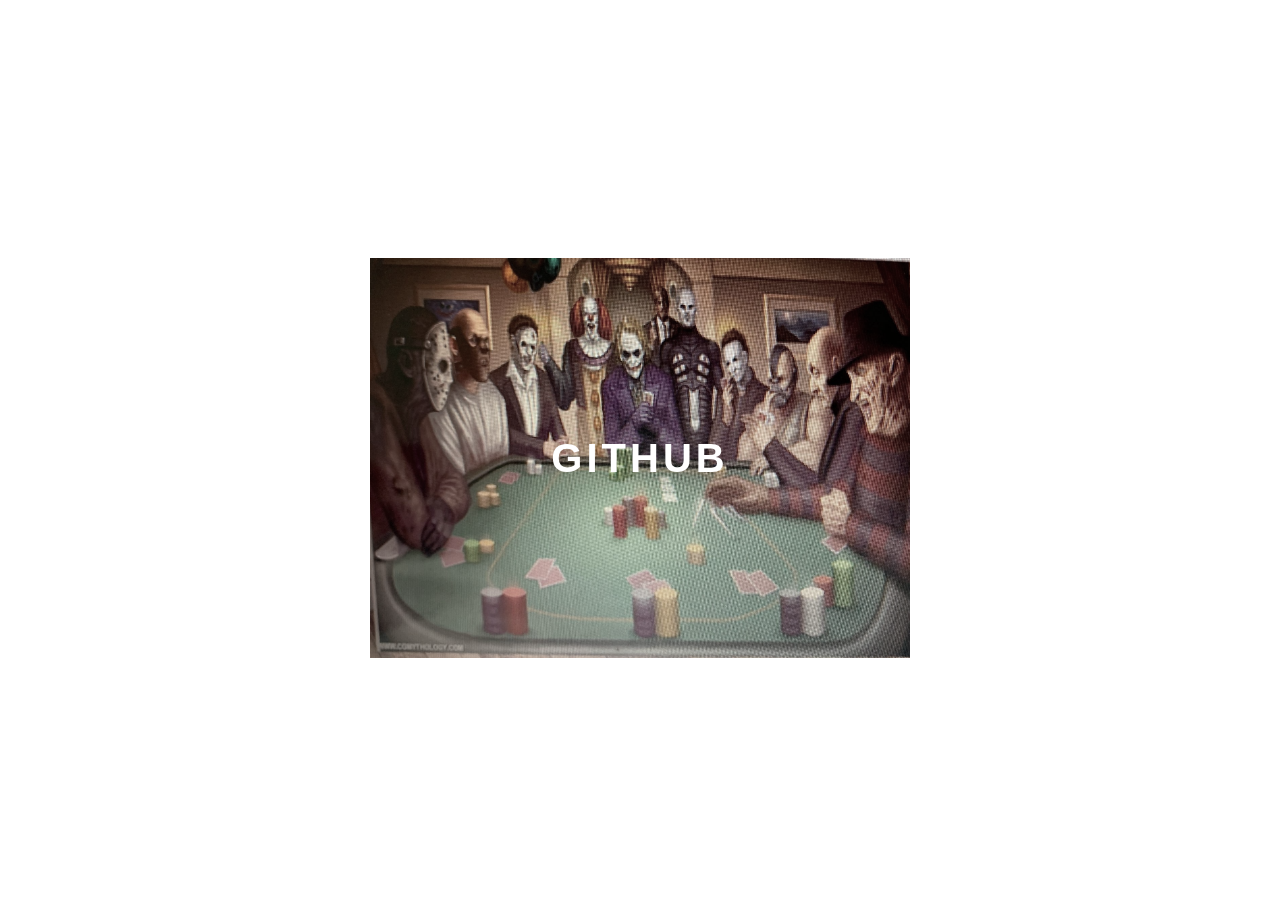
<file: Modulo-II/1-Home/index.html>
<!DOCTYPE html>
<html lang="en">
<head>
  <meta charset="UTF-8">
  <meta http-equiv="X-UA-Compatible" content="IE=edge">
  <meta name="viewport" content="width=device-width, initial-scale=1.0">
  <link rel="stylesheet" href="style.css">
  <title>Principal</title>
</head>
<body>
    <div class="container">
      <div class="card">
        <div class="card-wrapper">
          <h2>GitHub</h2>
          <p>Veja meus prjetos!</p>
      </div>
    </div>
</body>
</html>
</file>
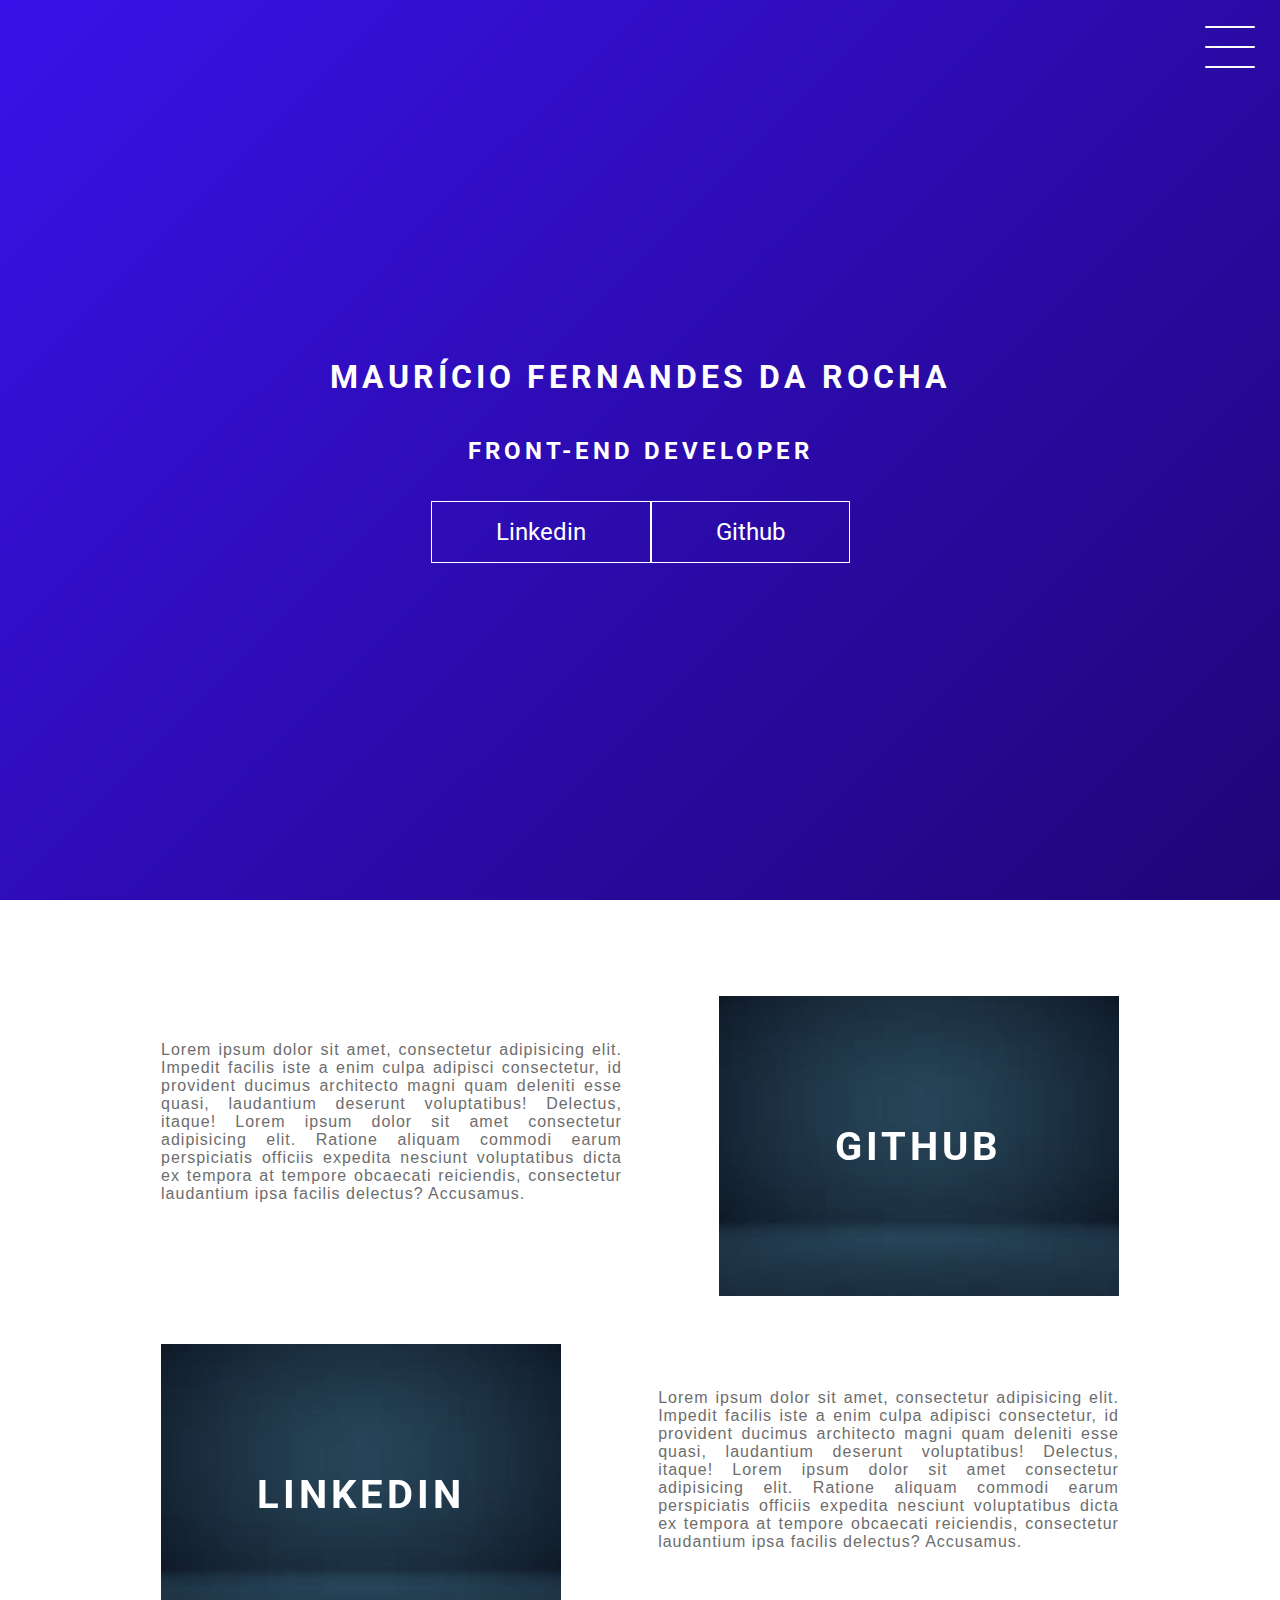
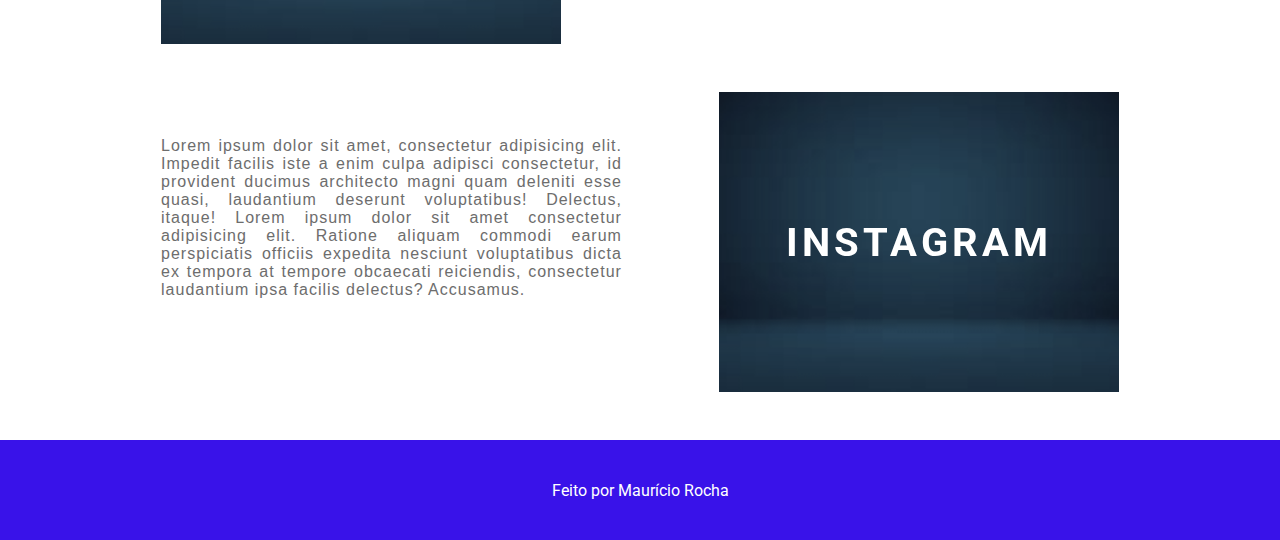
<file: Modulo-II/4-Projeto_Final/index.html>
<!DOCTYPE html>
<html lang="en">
  <head>
    <meta charset="UTF-8" />
    <meta http-equiv="X-UA-Compatible" content="IE=edge" />
    <meta name="viewport" content="width=device-width, initial-scale=1.0" />
    <link rel="stylesheet" href="style.css" />
    <title>Projeto Final HTML & CSS</title>
  </head>
  <body>
    <header class="header-wrapper">
      <div class="header">
        <div class="checkbox-container">
          <div class="checkbox-wrapper">
            <input type="checkbox" id="toggle" />
            <label class="checkbox" for="toggle">
              <div class="trace"></div>
              <div class="trace"></div>
              <div class="trace"></div>
            </label>
            <div class="menu"></div>
            <nav class="menu-items">
              <ul>
                <li>
                  <a href="#">Home</a>
                </li>
                <li>
                  <a href="#">Sobre</a>
                </li>
                <li>
                  <a href="#">Projetos</a>
                </li>
              </ul>
            </nav>
          </div>
        </div>
      </div>
      <h1>Maurício Fernandes da Rocha</h1>
      <h2>Front-end Developer</h2>
      <div class="social-media">
        <a href="#">Linkedin</a>
        <a href="#">Github</a>
      </div>
    </header>
    <main class="container">
      <div class="card-container">
        <div class="card-text">
          Lorem ipsum dolor sit amet, consectetur adipisicing elit. Impedit
          facilis iste a enim culpa adipisci consectetur, id provident ducimus
          architecto magni quam deleniti esse quasi, laudantium deserunt
          voluptatibus! Delectus, itaque! Lorem ipsum dolor sit amet consectetur
          adipisicing elit. Ratione aliquam commodi earum perspiciatis officiis
          expedita nesciunt voluptatibus dicta ex tempora at tempore obcaecati
          reiciendis, consectetur laudantium ipsa facilis delectus? Accusamus.
        </div>
        <div class="card">
          <div class="card-wrapper">
            <h2>Github</h2>
            <p>Veja meus projetos</p>
          </div>
        </div>
      </div>
      <div class="card-container">
        <div class="card">
          <div class="card-wrapper">
            <h2>Linkedin</h2>
            <p>Acompanhe minha carreira</p>
          </div>
        </div>
        <div class="card-text">
          Lorem ipsum dolor sit amet, consectetur adipisicing elit. Impedit
          facilis iste a enim culpa adipisci consectetur, id provident ducimus
          architecto magni quam deleniti esse quasi, laudantium deserunt
          voluptatibus! Delectus, itaque! Lorem ipsum dolor sit amet consectetur
          adipisicing elit. Ratione aliquam commodi earum perspiciatis officiis
          expedita nesciunt voluptatibus dicta ex tempora at tempore obcaecati
          reiciendis, consectetur laudantium ipsa facilis delectus? Accusamus.
        </div>
      </div>
      <div class="card-container">
        <div class="card-text">
          Lorem ipsum dolor sit amet, consectetur adipisicing elit. Impedit
          facilis iste a enim culpa adipisci consectetur, id provident ducimus
          architecto magni quam deleniti esse quasi, laudantium deserunt
          voluptatibus! Delectus, itaque! Lorem ipsum dolor sit amet consectetur
          adipisicing elit. Ratione aliquam commodi earum perspiciatis officiis
          expedita nesciunt voluptatibus dicta ex tempora at tempore obcaecati
          reiciendis, consectetur laudantium ipsa facilis delectus? Accusamus.
        </div>
        <div class="card">
          <div class="card-wrapper">
            <h2>Instagram</h2>
            <p>Ou mais do meu dia a dia</p>
          </div>
        </div>
      </div>
    </main>
    <footer class="footer">
      Feito por Maurício Rocha 
    </footer>
    </body>
  </body>
</html>
</file>
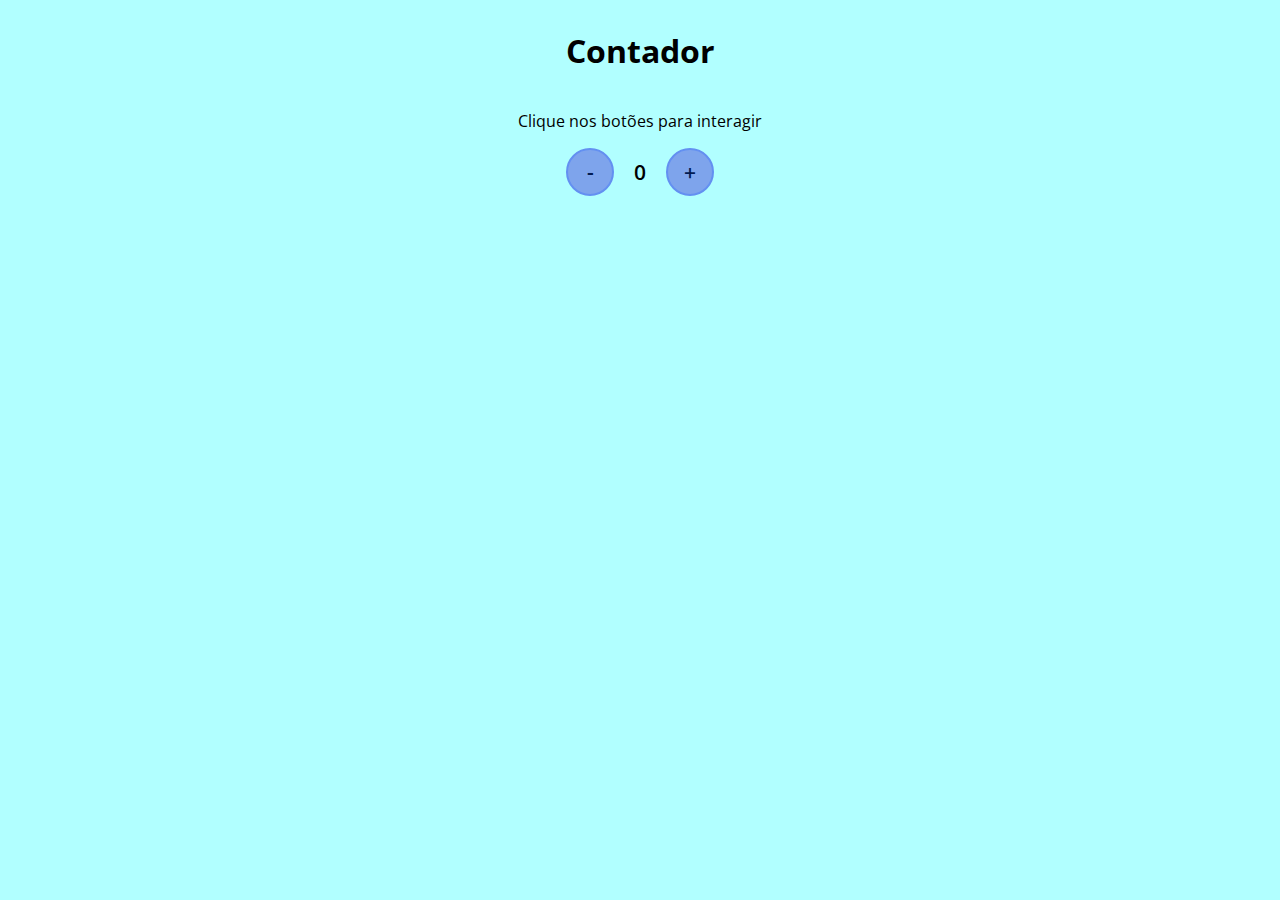
<file: Modulo-III/2-Javascript em uma pasta da Web/index.html>
<!DOCTYPE html>
<html lang="pt-BR">
  <head>
    <meta charset="UTF-8" />
    <meta http-equiv="X-UA-Compatible" content="IE=edge" />
    <meta name="viewport" content="width=device-width, initial-scale=1.0" />
    <link rel="stylesheet" href="assets/css/styles.css" />
    <title>Contador</title>
  </head>
  <body>
    <h1>Contador</h1>
    <p>Clique nos botões para interagir</p>
    <div id="counter">
      <button name="subtrair" onclick="decrement()">-</button>
      <span id="currentNumber">0</span>
      <button name="adicionar" onclick="increment()">+</button>
    </div>
    <script src="assets/js/script.js"></script>
  </body>
</html>
</file>
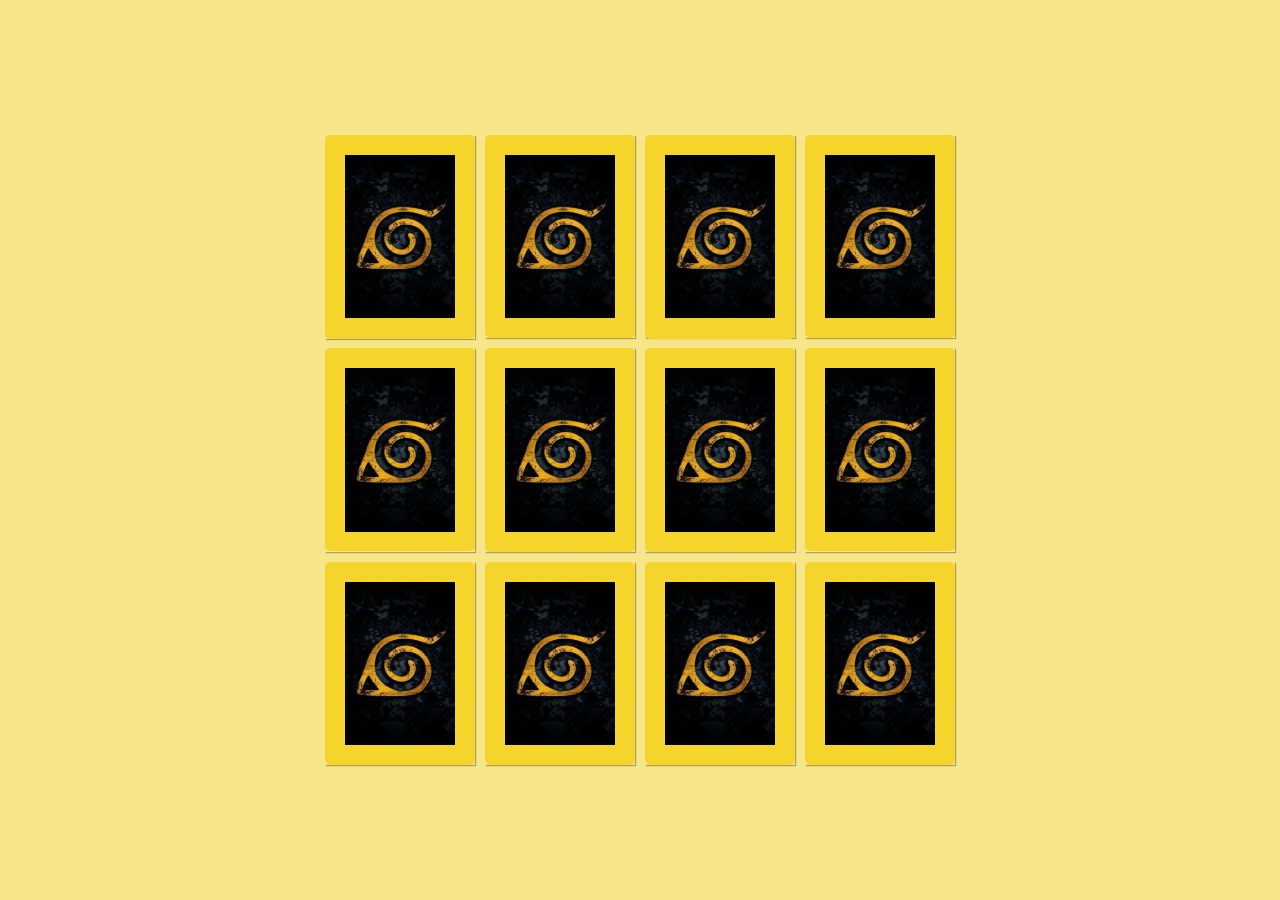
<file: Modulo-III/JogoMemoria/index.html>
<!DOCTYPE html>
<html lang="pt-br">
  <head>
    <meta charset="UTF-8" />
    <meta name="viewport" content="width=device-width, initial-scale=1.0" />
    <link rel="stylesheet" href="./style.css" />
    <title>Jogo da memória de KONOHA</title>
  </head>
  <body>
    <main class="memory-game">
      <div class="card" data-card="hinata">
        <img class="card-front" src="./img/Hinata.jpg" alt="Face da carta" />
        <img class="card-back" src="./img/carta.jpg" alt="Verso da carta" />
      </div>
      <div class="card" data-card="jiraya">
        <img class="card-front" src="./img/Jiraya.jpg" alt="Face da carta" />
        <img class="card-back" src="./img/carta.jpg" alt="Verso da carta" />
      </div>
      <div class="card" data-card="kakashi">
        <img class="card-front" src="./img/Kakashi.jpg" alt="Face da carta" />
        <img class="card-back" src="./img/carta.jpg" alt="Verso da carta" />
      </div>
      <div class="card" data-card="naruto">
        <img class="card-front" src="./img/Naruto.jpg" alt="Face da carta" />
        <img class="card-back" src="./img/carta.jpg" alt="Verso da carta" />
      </div>
      <div class="card" data-card="sakura">
        <img class="card-front" src="./img/Sakura.jpg" alt="Face da carta" />
        <img class="card-back" src="./img/carta.jpg" alt="Verso da carta" />
      </div>
      <div class="card" data-card="saske">
        <img class="card-front" src="./img/Saske.jpg" alt="Face da carta" />
        <img class="card-back" src="./img/carta.jpg" alt="Verso da carta" />
      </div>
      <div class="card" data-card="hinata">
        <img class="card-front" src="./img/Hinata.jpg" alt="Face da carta" />
        <img class="card-back" src="./img/carta.jpg" alt="Verso da carta" />
      </div>
      <div class="card" data-card="jiraya">
        <img class="card-front" src="./img/Jiraya.jpg" alt="Face da carta" />
        <img class="card-back" src="./img/carta.jpg" alt="Verso da carta" />
      </div>
      <div class="card" data-card="kakashi">
        <img class="card-front" src="./img/Kakashi.jpg" alt="Face da carta" />
        <img class="card-back" src="./img/carta.jpg" alt="Verso da carta" />
      </div>
      <div class="card" data-card="naruto">
        <img class="card-front" src="./img/Naruto.jpg" alt="Face da carta" />
        <img class="card-back" src="./img/carta.jpg" alt="Verso da carta" />
      </div>
      <div class="card" data-card="sakura">
        <img class="card-front" src="./img/Sakura.jpg" alt="Face da carta" />
        <img class="card-back" src="./img/carta.jpg" alt="Verso da carta" />
      </div>
      <div class="card" data-card="saske">
        <img class="card-front" src="./img/Saske.jpg" alt="Face da carta" />
        <img class="card-back" src="./img/carta.jpg" alt="Verso da carta" />
      </div>
    </main>
    <script src="./script.js"></script>
  </body>
</html>
</file>
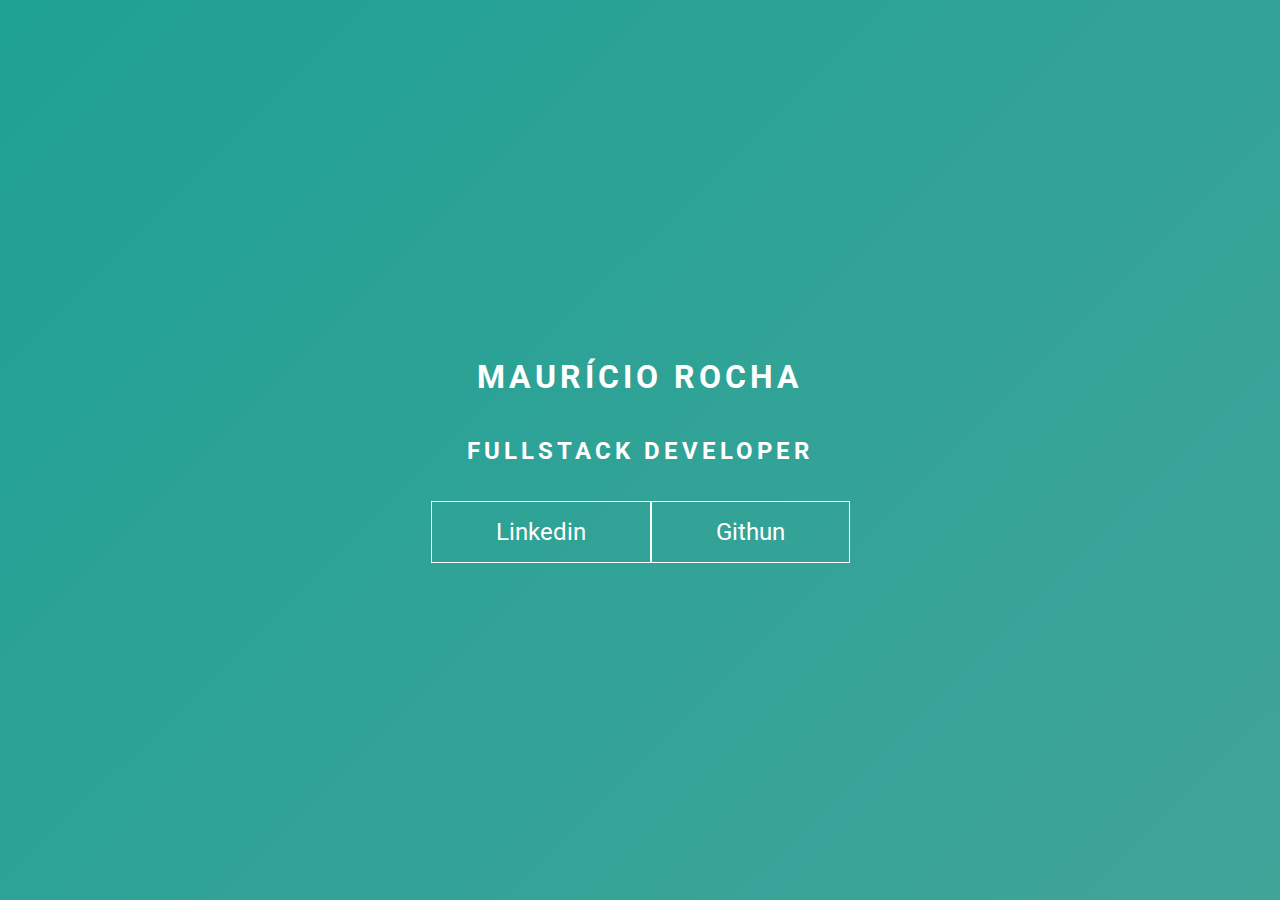
<file: Modulo-II/3-Keyframes/Exemplo 01/index.html>
<!DOCTYPE html>
<html lang="en">
  <head>
    <meta charset="UTF-8" />
    <meta http-equiv="X-UA-Compatible" content="IE=edge" />
    <meta name="viewport" content="width=device-width, initial-scale=1.0" />
    <link rel="stylesheet" href="style.css" />
    <title>Keyframes - Exemplo 01</title>
  </head>
  <body>
    <main class="wrapper">
      <h1>Maurício Rocha</h1>
      <h2>FullStack Developer</h2>
      <div class="social-media">
        <a href="#">Linkedin</a>
        <a href="#">Githun</a>
      </div>
    </main>
  </body>
</html>
</file>
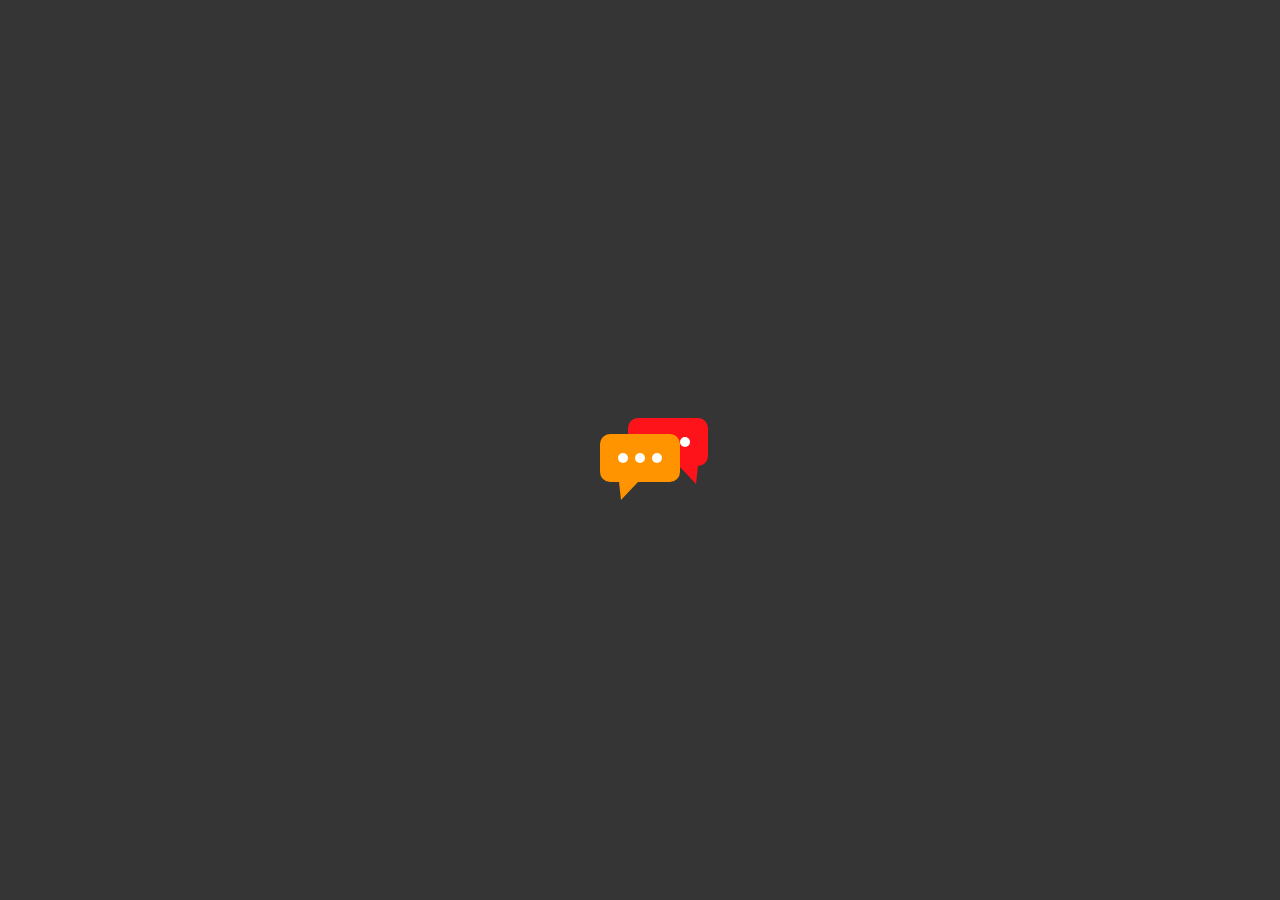
<file: Modulo-II/3-Keyframes/Exemplo 02/index.html>
<!DOCTYPE html>
<html lang="en">
  <head>
    <meta charset="UTF-8" />
    <meta http-equiv="X-UA-Compatible" content="IE=edge" />
    <meta name="viewport" content="width=device-width, initial-scale=1.0" />
    <link rel="stylesheet" href="style.css" />
    <title>Keyframes - Exemplo 02</title>
  </head>
  <body>
    <main class="wrapper">
      <div class="chatbot">
        <div class="chatbot__loading"></div>
        <div class="chatbot__loading"></div>
        <div class="chatbot__loading"></div>
      </div>
      <div class="chatbot2">
        <div class="chatbot2__loading"></div>
        <div class="chatbot2__loading"></div>
        <div class="chatbot2__loading"></div>
      </div>
    </main>
  </body>
</html>
</file>
<file: Modulo-II/1-Home/style.css>
body {
  font-family: sans-serif;
}

.container {
  width: 100%;
  height: 100vh;
  display: flex;
  justify-content: center;
  align-items: center;
}

.card {
  height: 400px;
  width: 540px;
  background-image: url("./fundo.jpeg");
  background-position: center;
  background-repeat: no-repeat;
  background-size: cover;
  display: flex;
  justify-content: center;
  align-items: center;
  filter: grayscale(0.5);
  color: white;
  cursor: pointer;
  transition: 0.3s;
}

.card-wrapper {
  text-align: center;
  display: flex;
  flex-direction: column;
  justify-content: center;
  align-items: center;
  position: relative;
}

.card-wrapper::before {
  content: "";
  position: absolute;
  height: 100px;
  width: 100px;
  display: block;
  border: 1px solid white;
  opacity: 0;
  transition: 0.3s;
}

.card-wrapper h2 {
  font-size: 40px;
  text-transform: uppercase;
  letter-spacing: 4px;
  margin: 0;
  transition: 0.3s;
}

.card-wrapper p {
  font-size: 0;
  visibility: hidden;
  opacity: 0;
  font-weight: bold;
  text-transform: uppercase;
  transition: 0.3s;
}

.card:hover {
  filter: unset;
}

.card:hover > .card-wrapper::before {
  height: 300px;
  width: 400px;
  opacity: 1;
}

.card:hover > .card-wrapper p {
  opacity: 1;
  visibility: visible;
  font-size: 14px;
}
</file>
<file: Modulo-II/4-Projeto_Final/style.css>
@import url("https://fonts.googleapis.com/css2?family=Roboto:wght@100&display=swap");

body {
  margin: 0;
  padding: 0;
  color: #ffffff;
  font-family: "roboto", sans-serif;
}

/* HEADER */
.header-wrapper {
  height: 100vh;
  width: 100%;
  background: linear-gradient(-45deg, #050404, #180488, #160150, #3912e9);
  background-size: 400% 400%;
  display: flex;
  flex-direction: column;
  align-items: center;
  justify-content: center;
  position: relative;
  animation: backgroundTransition 8s ease-in-out infinite;
}

h1 {
  text-transform: uppercase;
  letter-spacing: 4px;
}

h2 {
  text-transform: uppercase;
  letter-spacing: 4px;
}

.social-media {
  margin-top: 1rem;
  display: flex;
}

.social-media a {
  text-decoration: none;
  color: #ffffff;
  font-size: 24px;
  padding: 1rem 4rem;
  border: 1px solid #ffffff;
  min-width: 4rem;
  display: flex;
  justify-content: center;
  align-items: center;
  transition: 0.5s cubic-bezier(0.55, 0.025, 0.675, 0.97);
}

a:hover {
  color: #180488;
  background-color: #ffffff;
}

@keyframes backgroundTransition {
  0% {
    background-position: 0% 80%;
  }
  50% {
    background-position: 80% 100%;
  }
  100% {
    background-position: 0% 90%;
  }
}

/* Menu Hamburguer */
.checkbox-container {
  display: flex;
  justify-content: center;
  align-items: center;
}

.checkbox {
  height: 100px;
  width: 100px;
  position: absolute;
  top: 0;
  right: 0;
  display: flex;
  justify-content: center;
  cursor: pointer;
  z-index: 9999;
  transition: 400ms ease-in-out 0s;
}

.checkbox .trace {
  width: 50px;
  height: 2px;
  background-color: #ffffff;
  position: absolute;
  border-radius: 4px;
  transition: 0.5s ease-in-out;
}

.checkbox .trace:nth-child(1) {
  top: 26px;
  transform: rotate(0);
}

.checkbox .trace:nth-child(2) {
  top: 46px;
  transform: rotate(0);
}
.checkbox .trace:nth-child(3) {
  top: 66px;
  transform: rotate(0);
}

#toggle {
  display: none;
}

/* MENU */
.menu {
  position: absolute;
  top: 28px;
  right: 30px;
  background: transparent;
  height: 40px;
  width: 40px;
  border-radius: 50%;
  box-shadow: 0px 0px 0px 0px #ffffff;
  z-index: -1;
  transition: 400ms ease-in-out 0s;
}

.menu-items {
  position: fixed;
  top: 0;
  left: 0;
  width: 100%;
  height: 100vh;
  display: flex;
  justify-content: center;
  align-items: center;
  z-index: 2;
  opacity: 0;
  visibility: hidden;
  transition: 400ms ease-in-out 0s;
}

.menu-items ul {
  list-style-type: none;
}

.menu-items ul li a {
  margin: 10px 0;
  color: #180488;
  text-decoration: none;
  text-transform: uppercase;
  letter-spacing: 4px;
  font-size: 40px;
}

/* Animação do menu */

#toggle:checked + .checkbox .trace:nth-child(1) {
  transform: rotate(45deg);
  background-color: #160150;
  top: 47px;
}

#toggle:checked + .checkbox .trace:nth-child(2) {
  transform: rotate(-100deg);
  width: 38px;
  visibility: hidden;
  opacity: 0;
}

#toggle:checked + .checkbox .trace:nth-child(3) {
  transform: rotate(-45deg);
  background-color: #160150;
  top: 47px;
}

#toggle:checked + .checkbox {
  background-color: #ffffff;
}

#toggle:checked ~ .menu {
  box-shadow: 0px 0px 0px 100vmax #ffffff;
  z-index: 1;
}

#toggle:checked ~ .menu-items {
  visibility: visible;
  opacity: 1;
}

/* Cards */
.container {
  width: 100%;
  height: auto;
  display: flex;
  flex-direction: column;
  justify-content: space-between;
  align-items: center;
  margin: 3rem 0;
}

.card-container {
  display: flex;
  align-items: center;
  justify-content: space-evenly;
  width: 90%;
}

.card {
  height: 300px;
  width: 400px;
  margin: 3rem 0 0 0;
  background-image: url("./room.jpg");
  background-position: center;
  background-repeat: no-repeat;
  background-size: cover;
  display: flex;
  justify-content: center;
  align-items: center;
  filter: grayscale(0.6);
  color: #ffffff;
  cursor: pointer;
  transition: 0.3s;
}

.card-text {
  width: 40%;
  font-family: sans-serif;
  letter-spacing: 1px;
  color: rgb(109, 109, 109);
  text-align: justify;
}

.card-wrapper {
  text-align: center;
  display: flex;
  flex-direction: column;
  justify-content: center;
  align-items: center;
  position: relative;
}

.card-wrapper::before {
  content: "";
  position: absolute;
  height: 100px;
  width: 100px;
  display: block;
  border: 1px solid #ffffff;
  opacity: 0;
  transition: 0.3s;
}

.card-wrapper h2 {
  font-size: 40px;
  text-transform: uppercase;
  letter-spacing: 4px;
  margin: 0;
  transition: 0.3s;
}

.card-wrapper p {
  font-size: 0;
  visibility: hidden;
  opacity: 0;
  font-weight: bold;
  text-transform: uppercase;
  transition: 0.3s;
}

.card:hover {
  filter: unset;
}

.card:hover > .card-wrapper::before {
  opacity: 1;
  width: 350px;
  height: 250px;
}

.card:hover > .card-wrapper p {
  opacity: 1;
  font-size: 14px;
  visibility: visible;
}

/* Footer */
.footer {
  height: 100px;
  width: 100%;
  display: flex;
  justify-content: center;
  align-items: center;
  background-color: #3912e9;
}

/* Responsivo */

@media (max-width: 800px) {
  h1 {
    align-items: center;
    font-size: 16px;
  }

  h2 {
    align-items: center;
    font-size: 16px;
  }
  .social-media {
    display: flex;
    flex-direction: column;
  }
  .container {
    margin-top: 0;
  }

  .card-container {
    flex-direction: column;
  }
  .container .card-container:nth-child(1),
  .container .card-container:nth-child(3) {
    flex-direction: column-reverse;
  }
  .card {
    height: 300px;
    width: 300px;
  }

  .card-text {
    width: 90%;
    margin-top: 2rem;
  }
  .card:hover > .card-wrapper::before {
    height: 190px;
    width: 190px;
  }

  .card-wrapper h2 {
    font-size: 20px;
  }
}
</file>
<file: Modulo-III/2-Javascript em uma pasta da Web/assets/css/styles.css>
@import url("https://fonts.googleapis.com/css2?family=Open+Sans:wght@300;600&display=swap");
* {
  font-family: "Open Sans", sans-serif;
}
body {
  display: flex;
  align-items: center;
  justify-content: center;
  flex-direction: column;
  background-color: rgb(177, 255, 255);
}

button {
  height: 48px;
  width: 48px;
  border-radius: 50%;
  border: 2px solid rgb(99, 144, 241);
  background-color: rgb(126, 164, 236);
  color: rgb(2, 27, 82);
  font-size: 16pt;
  font-weight: 600;
  text-align: center;
}

#counter {
  display: flex;
}

#currentNumber {
  display: flex;
  align-items: center;
  margin: 0 20px;
  font-size: 16pt;
  font-weight: 600;
}
</file>
<file: Modulo-III/JogoMemoria/style.css>
* {
  padding: 0;
  margin: 0;
  box-sizing: border-box;
}

body {
  height: 100vh;
  display: flex;
  background-color: rgb(247, 229, 138);
}

.memory-game {
  height: 640px;
  width: 640px;
  margin: auto;
  display: flex;
  flex-wrap: wrap;
  perspective: 1000px; /* perspectiva do usuario no eixo z, quanto maior, maior o efeito da perspectiva */
}

.card {
  height: calc(33.333% - 10px);
  width: calc(25% - 10px);
  margin: 5px;
  position: relative;
  box-shadow: 1px 1px 1px rgba(0, 0, 0, 0.3);
  cursor: pointer;
  transform: scale(1);
  transform-style: preserve-3d; /* adiciona perspectiva 3d, para que o elemento nao fique achatada no plano */
  transition: transform 0.9s; /* adiciona efeito de movimento ao flip do card */
}

.card:active {
  transform: scale(0.97);
  transition: transform 0.2s;
}

.card-front,
.card-back {
  width: 100%;
  height: 100%;
  padding: 20px;
  position: absolute;
  border-radius: 5px;
  background: rgb(245, 212, 44);
  backface-visibility: hidden; /* todo elemento tem uma frente e um verso (ao contrario, como um espelho.) essa propriedade retira o verso */
}

.card-front {
  transform: rotateY(
    180deg
  ); /* antes, o verso aparecia transparente, pois ambas as imagens tem position absolute, ao girar no eixo Y, elas ficaram com os versos virados */
}

/* flip card animation */

.card.flip {
  transform: rotateY(180deg);
}
</file>
<file: Modulo-II/3-Keyframes/Exemplo 01/style.css>
@import url("https://fonts.googleapis.com/css2?family=Roboto:wght@100&display=swap");

body {
  margin: 0;
  padding: 0;
  color: #ffffff;
  font-family: "roboto", sans-serif;
}

.wrapper {
  height: 100vh;
  width: 100vw;
  background: linear-gradient(-45deg, #5e0878, #085078, #4ca59b, #1fa194);
  background-size: 400% 400%;
  display: flex;
  flex-direction: column;
  justify-content: center;
  align-items: center;
  animation: backgroundTransition 8s ease-in-out infinite;
}

h1 {
  text-transform: uppercase;
  letter-spacing: 4px;
}

h2 {
  text-transform: uppercase;
  letter-spacing: 4px;
}

.social-media {
  margin-top: 1rem;
  display: flex;
}

a {
  text-decoration: none;
  color: #ffffff;
  font-size: 24px;
  padding: 1rem 4rem;
  border: 1px solid #ffffff;
  min-width: 4rem;
  display: flex;
  justify-content: center;
  align-items: center;
  transition: 0.5s cubic-bezier(0.55, 0.025, 0.675, 0.97);
}

a:hover {
  color: #5e0878;
  background-color: #ffffff;
}

@keyframes backgroundTransition {
  0% {
    background-position: 0% 80%;
  }
  50% {
    background-position: 80% 100%;
  }
  100% {
    background-position: 0% 90%;
  }
}
</file>
<file: Modulo-II/3-Keyframes/Exemplo 02/style.css>
body {
  margin: 0;
  padding: 0;
  font-family: sans-serif;
}

.wrapper {
  height: 100vh;
  width: 100vw;
  background-color: rgb(53, 53, 53);
  display: flex;
  flex-direction: column;
  justify-content: center;
  align-items: center;
}

.chatbot {
  min-height: 3rem;
  width: 5rem;
  border-radius: 10px;
  border: 3px solid #ff9400;
  background-color: #ff9400;
  padding: 0 0.5rem;
  box-sizing: border-box;
  display: flex;
  justify-content: space-evenly;
  align-items: center;
  position: relative;
  transform: translateX(0);
  z-index: 99;

  /* animation: chatTranslate 2s ease-in-out infinite; */
}

.chatbot::before {
  content: "";
  width: 0;
  height: 0;
  position: absolute;
  bottom: -1.3rem;
  left: 1rem;
  border-left: 2px solid transparent;
  border-right: 17px solid transparent;
  border-top: 18px solid #ff9400;
}

.chatbot__loading {
  height: 10px;
  width: 10px;
  border-radius: 50%;
  background-color: #ffffff;
  transform: scale(1);
}

.chatbot__loading:nth-child(1) {
  animation: pulse 2s ease-in-out infinite;
}

.chatbot__loading:nth-child(2) {
  animation: pulse 2s ease-in-out infinite;
  animation-delay: 0.3s;
}

.chatbot__loading:nth-child(3) {
  animation: pulse 2s ease-in-out infinite;
  animation-delay: 0.6s;
}

@keyframes pulse {
  0% {
    transform: scale(1);
  }
  50% {
    transform: scale(1.5);
  }
  100% {
    transform: scale(1);
  }
}

.chatbot2 {
  min-height: 3rem;
  width: 5rem;
  border-radius: 10px;
  border: 3px solid #ff131a;
  background-color: #ff131a;
  padding: 0 0.5rem;
  box-sizing: border-box;
  display: flex;
  justify-content: space-evenly;
  align-items: center;
  position: relative;
  transform: translateX(0);
  margin-top: -4rem;
  margin-left: 3.5rem;
  z-index: 2;
  /* animation: chatTranslate 2s ease-in-out infinite; */
}

.chatbot2::before {
  content: "";
  width: 0;
  height: 0;
  position: absolute;
  bottom: -1.3rem;
  left: 3rem;
  border-left: 17px solid transparent;
  border-right: 2px solid transparent;
  border-top: 18px solid #ff131a;
}

.chatbot2__loading {
  height: 10px;
  width: 10px;
  border-radius: 50%;
  background-color: #ffffff;
  transform: scale(1);
}

.chatbot2__loading:nth-child(3) {
  animation: pulse2 2s ease-in-out infinite;
  animation-delay: 0.6s;
}

@keyframes pulse2 {
  0% {
    transform: scale(1);
  }
  50% {
    transform: scale(1.5);
  }
  100% {
    transform: scale(1);
  }
}
</file>
